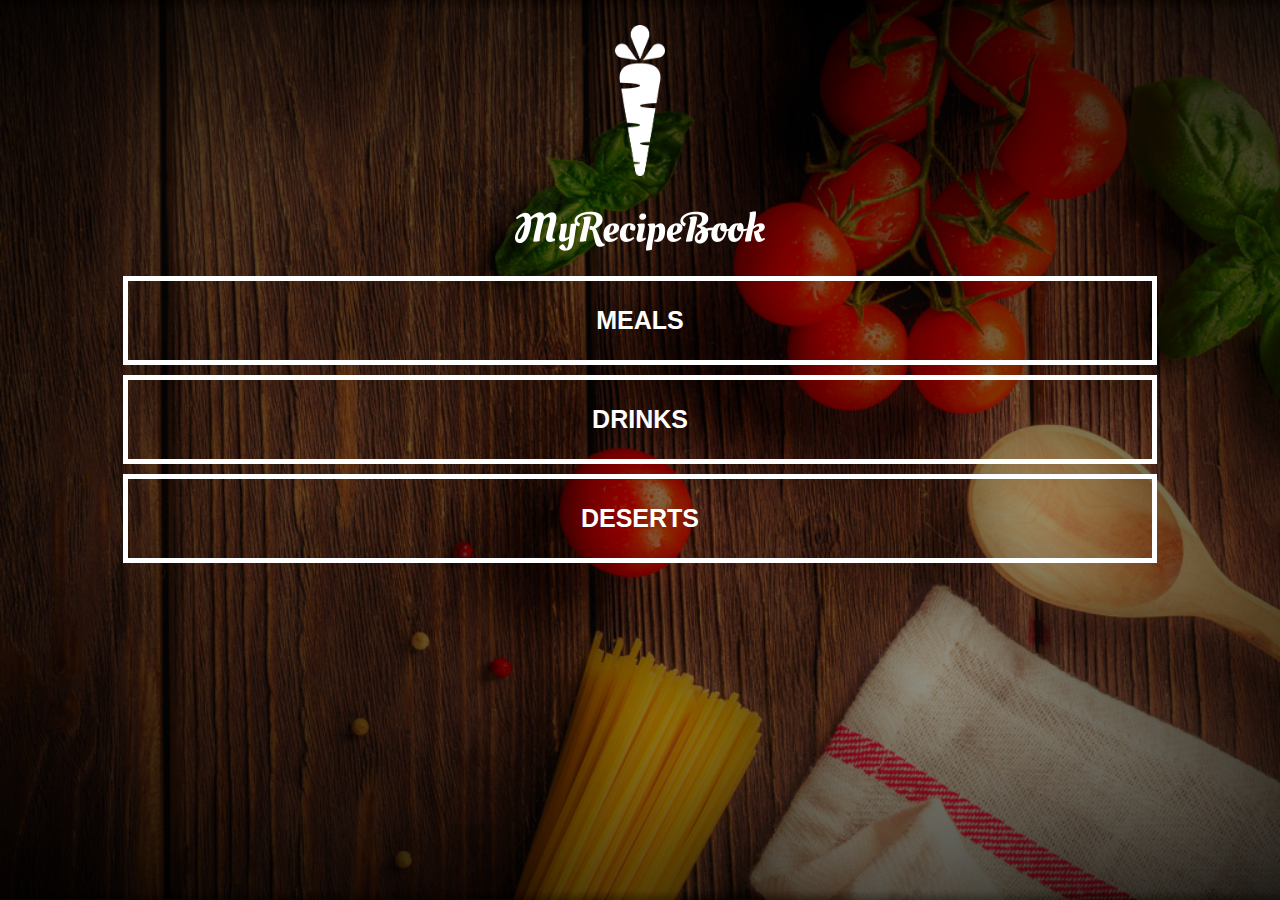
<file: index.html>
<!DOCTYPE html>
<html>
    <head>
        <title>my recipe book</title>
        <link rel="stylesheet" href="style.css">
    </head>
    <body class="body-home">
        <div id="Home">
            <img src="images/logo-img.png" id="home-logo-img">
            <img src="images/logo-text.png" id="home-logo-text">
            <div class="Home-Menu">
                <a href="meals.html" class="home-menu-item">
                    <p>meals</p>
                </a>

                <a href="drinks.html" class="home-menu-item">
                    <p>drinks</p>
                </a>

                <a href="deserts.html" class="home-menu-item">
                    <p>deserts</p>
                </a>
            </div>
        </div>
    </body>
</html>
</file>
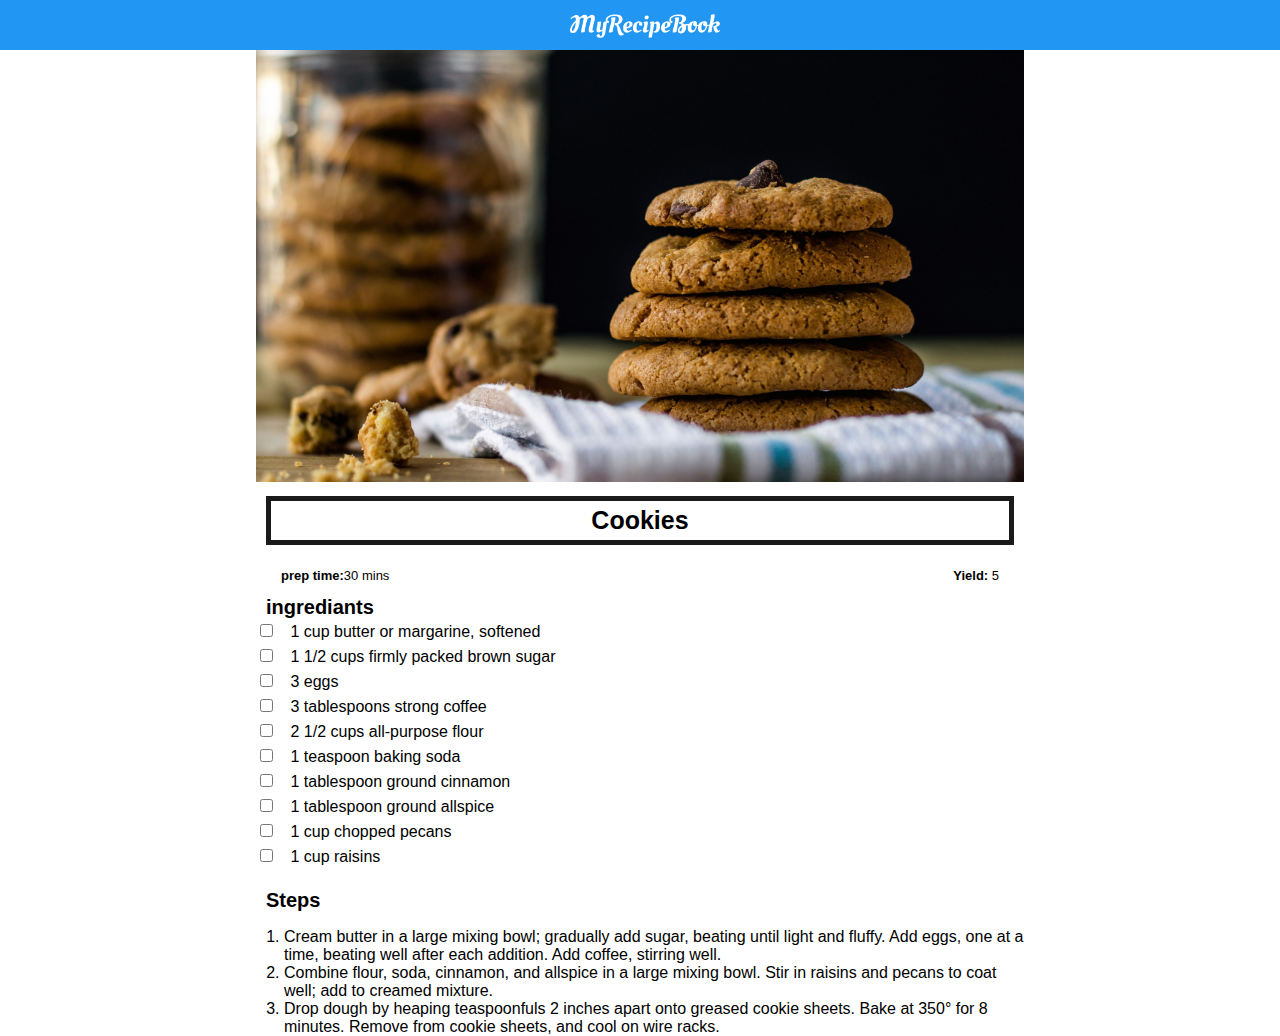
<file: cookies.html>
<!DOCTYPE html>
<html>
    <head>
        <title>my recipe book | Cookies</title>
        <link rel="stylesheet" href="style.css">
        <link rel="stylesheet" href="fontAwesome/css/all.css">
    </head>
    <body class="body-recipes">

        <div class="header">
            <a href="meals.html">
                <i class="fa-solid fa-arrow-left"></i>
            </a>
            <img src="images/logo-text.png">
        </div>
        <div id="recipe">

            <dic class="recipe-details">
                <img src="images/cookies.png">
                <h1>Cookies</h1>

                <div class="recipe-details-info">
                    <p><b>prep time:</b>30 mins</p>
                    <p style="float: right;"><b>Yield: </b>5</p>
                </div>

                <div class="recipe-details-ingrediants">
                    <h2>ingrediants</h2>

                    <input id="check-01" type="checkbox">
                    <label for="check-01">1 cup butter or margarine, softened</label>
                    <br>
                    <input id="check-02" type="checkbox">
                    <label for="check-02">1 1/2 cups firmly packed brown sugar</label>
                    <br>
                    <input id="check-03" type="checkbox">
                    <label for="check-03">3 eggs</label>
                    <br>
                    <input id="check-04" type="checkbox">
                    <label for="check-04">3 tablespoons strong coffee</label>
                    <br>
                    <input id="check-05" type="checkbox">
                    <label for="check-05">2 1/2 cups all-purpose flour</label>
                    <br>
                    <input id="check-06" type="checkbox">
                    <label for="check-06">1 teaspoon baking soda</label>
                    <br>
                    <input id="check-07" type="checkbox">
                    <label for="check-07">1 tablespoon ground cinnamon</label>
                    <br>
                    <input id="check-08" type="checkbox">
                    <label for="check-08">1 tablespoon ground allspice</label>
                    <br>
                    <input id="check-09" type="checkbox">
                    <label for="check-09">1 cup chopped pecans</label>
                    <br>
                    <input id="check-10" type="checkbox">
                    <label for="check-10">1 cup raisins</label><br>
                    
                </div>

                <div class="recipe-details-steps">
                    <h2>Steps</h2>

                    <ol>
                        <li>Cream butter in a large mixing bowl; gradually add sugar, beating until light and fluffy. Add eggs, one at a time, beating well after each addition. Add coffee, stirring well. </il>
                        <li>Combine flour, soda, cinnamon, and allspice in a large mixing bowl. Stir in raisins and pecans to coat well; add to creamed mixture. </li>
                        <li>Drop dough by heaping teaspoonfuls 2 inches apart onto greased cookie sheets. Bake at 350° for 8 minutes. Remove from cookie sheets, and cool on wire racks.</li>
                    </ol>
                </div>
            </div>

        </div>
    </body>
</html>
</file>
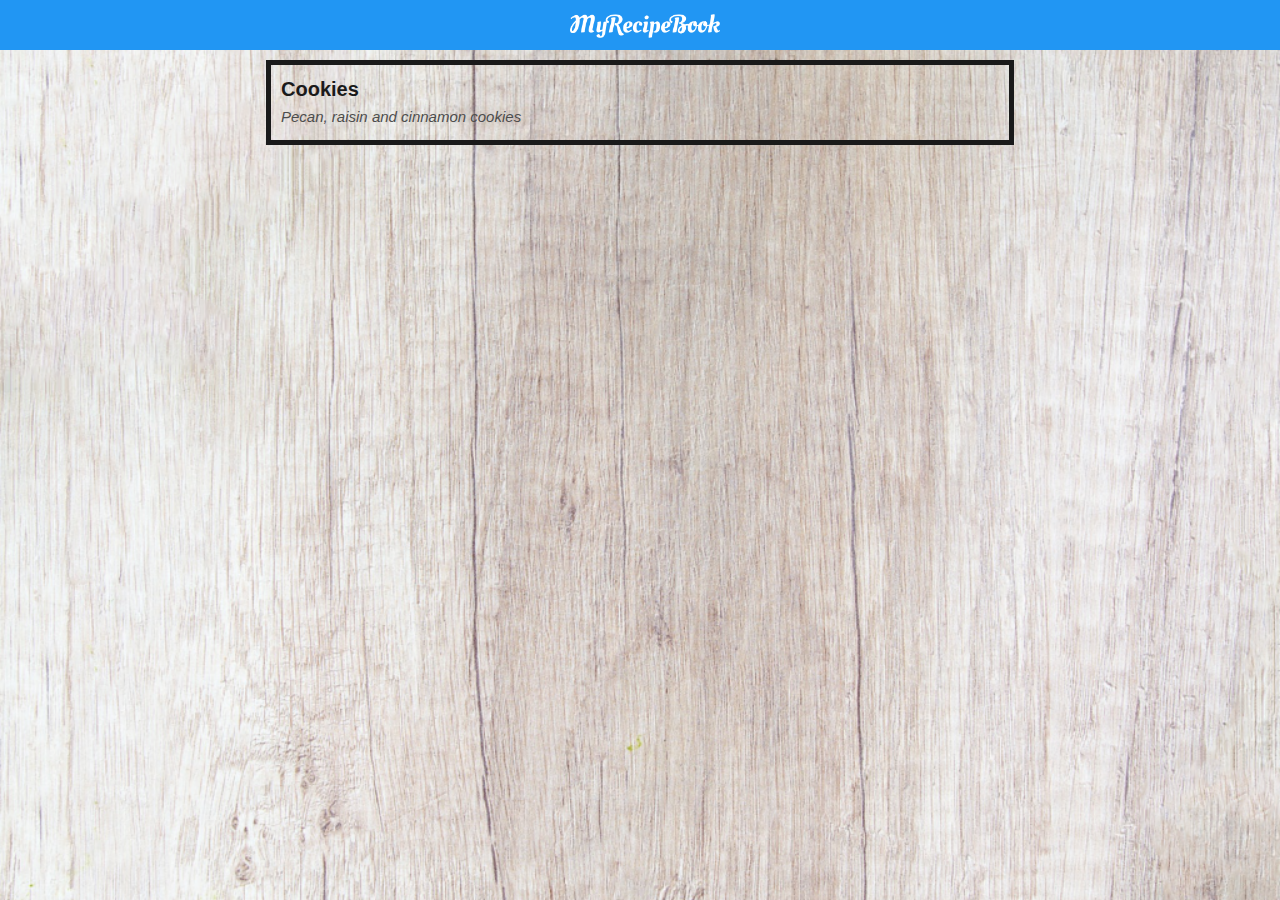
<file: deserts.html>
<!DOCTYPE html>
<html>
    <head>
        <title>my recipe book | deserts</title>
        <link rel="stylesheet" href="style.css">
        <link rel="stylesheet" href="fontAwesome/css/all.css">
    </head>
    <body class="body-meals">

        <div class="header">
            <a href="index.html">
                <i class="fa-solid fa-arrow-left"></i>
            </a>
            <img src="images/logo-text.png">
        </div>
        <div id="meals">
            <div class="meals-list">
                <a href="cookies.html">
                    <div class="meals-list-items">
                        <h1>Cookies<i class="fa-solid-900"></i></h1>
                        <p>Pecan, raisin and cinnamon cookies</p>

                    </div>
                </a>
            </div>
            
        </div>
    </body>
</html>
</file>
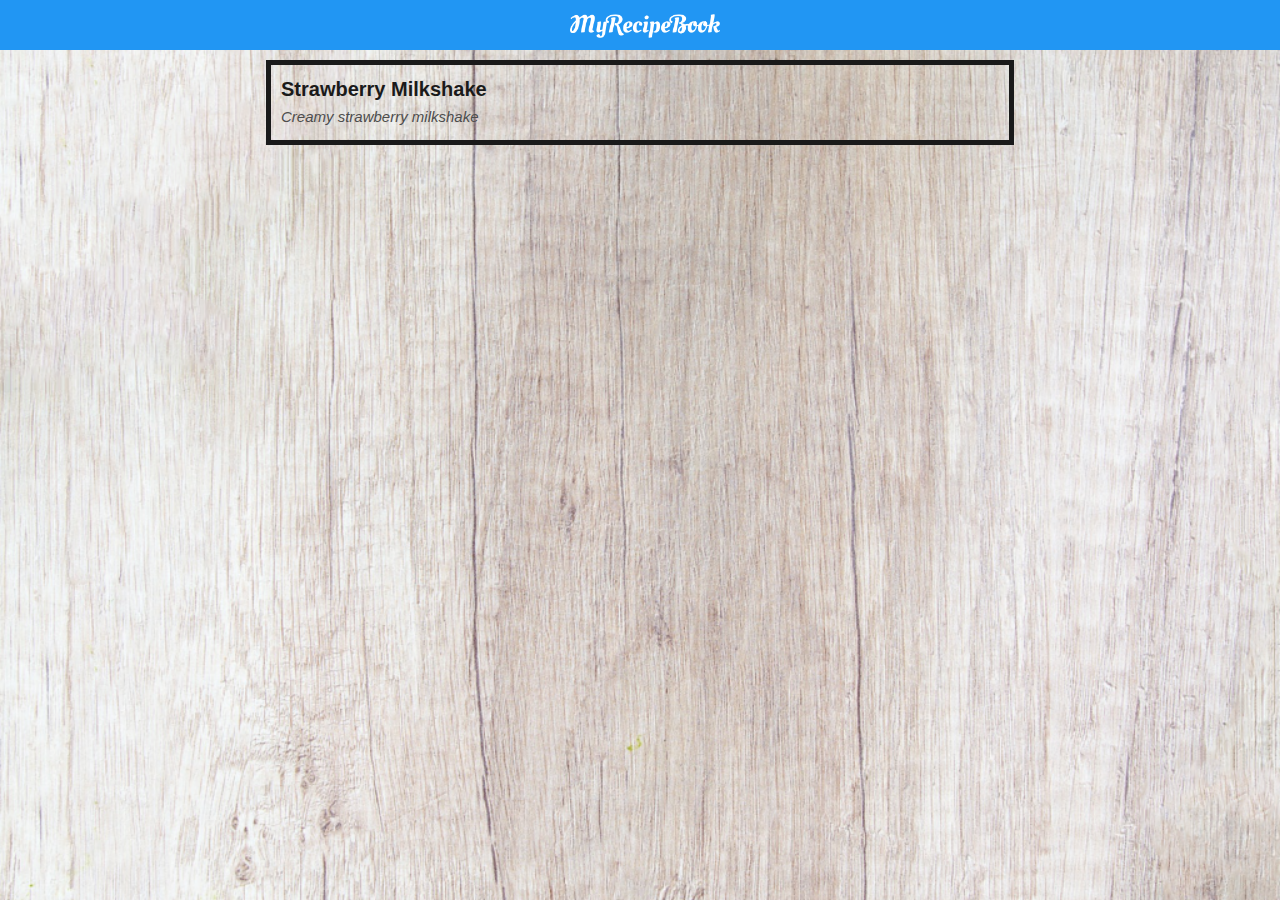
<file: drinks.html>
<!DOCTYPE html>
<html>
    <head>
        <title>my recipe book | drinks</title>
        <link rel="stylesheet" href="style.css">
        <link rel="stylesheet" href="fontAwesome/css/all.css">
    </head>
    <body class="body-meals">

        <div class="header">
            <a href="index.html">
                <i class="fa-solid fa-arrow-left"></i>
            </a>
            <img src="images/logo-text.png">
        </div>
        <div id="meals">
            <div class="meals-list">
                <a href="strawberry.html">
                    <div class="meals-list-items">
                        <h1>Strawberry Milkshake<i class="fa-solid fa-chevron-right"></i></h1>
                        <p>Creamy strawberry milkshake</p>

                    </div>
                </a>
            </div>
            
        </div>
    </body>
</html>
</file>
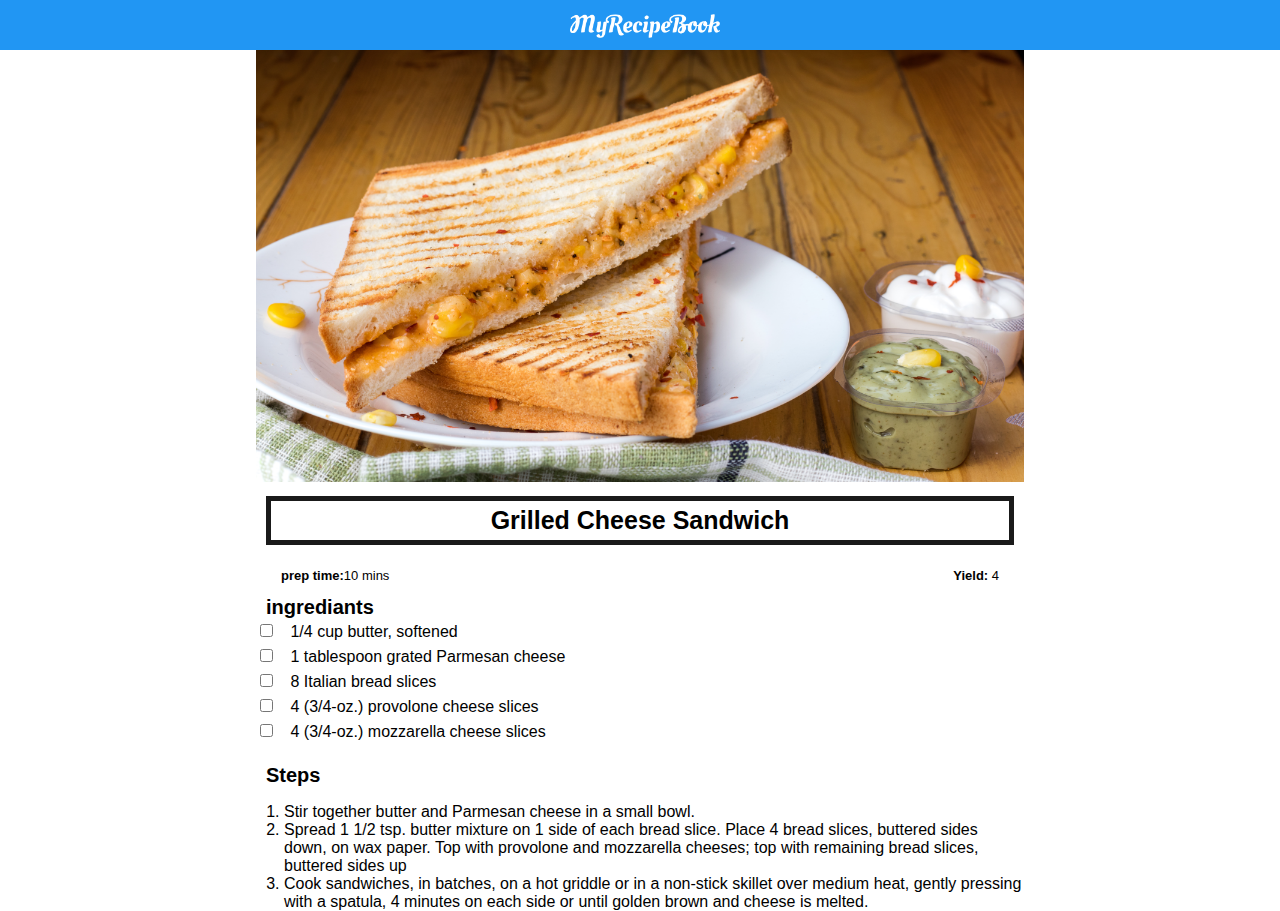
<file: grilled-cheese.html>
<!DOCTYPE html>
<html>
    <head>
        <title>my recipe book | grilled cheese</title>
        <link rel="stylesheet" href="style.css">
        <link rel="stylesheet" href="fontAwesome/css/all.css">
    </head>
    <body class="body-recipes">

        <div class="header">
            <a href="meals.html">
                <i class="fa-solid fa-arrow-left"></i>
            </a>
            <img src="images/logo-text.png">
        </div>
        <div id="recipe">

            <dic class="recipe-details">
                <img src="images/grilledCheese.png">
                <h1>Grilled Cheese Sandwich</h1>

                <div class="recipe-details-info">
                    <p><b>prep time:</b>10 mins</p>
                    <p style="float: right;"><b>Yield: </b>4</p>
                </div>

                <div class="recipe-details-ingrediants">
                    <h2>ingrediants</h2>

                    <input id="check-01" type="checkbox">
                    <label for="check-01">1/4 cup butter, softened</label>
                    <br>
                    <input id="check-02" type="checkbox">
                    <label for="check-02">1 tablespoon grated Parmesan cheese</label>
                    <br>
                    <input id="check-03" type="checkbox">
                    <label for="check-03">8 Italian bread slices</label>
                    <br>
                    <input id="check-04" type="checkbox">
                    <label for="check-04">4 (3/4-oz.) provolone cheese slices</label>
                    <br>
                    <input id="check-05" type="checkbox">
                    <label for="check-05">4 (3/4-oz.) mozzarella cheese slices</label>
                </div>

                <div class="recipe-details-steps">
                    <h2>Steps</h2>

                    <ol>
                        <li> Stir together butter and Parmesan cheese in a small bowl.</li>
                        <li>Spread 1 1/2 tsp. butter mixture on 1 side of each bread slice. Place 4 bread slices, buttered sides down, on wax paper. Top with provolone and mozzarella cheeses; top with remaining bread slices, buttered sides up</li>
                        <li>Cook sandwiches, in batches, on a hot griddle or in a non-stick skillet over medium heat, gently pressing with a spatula, 4 minutes on each side or until golden brown and cheese is melted.</li>
                    </ol>
                </div>
            </div>

        </div>
    </body>
</html>
</file>
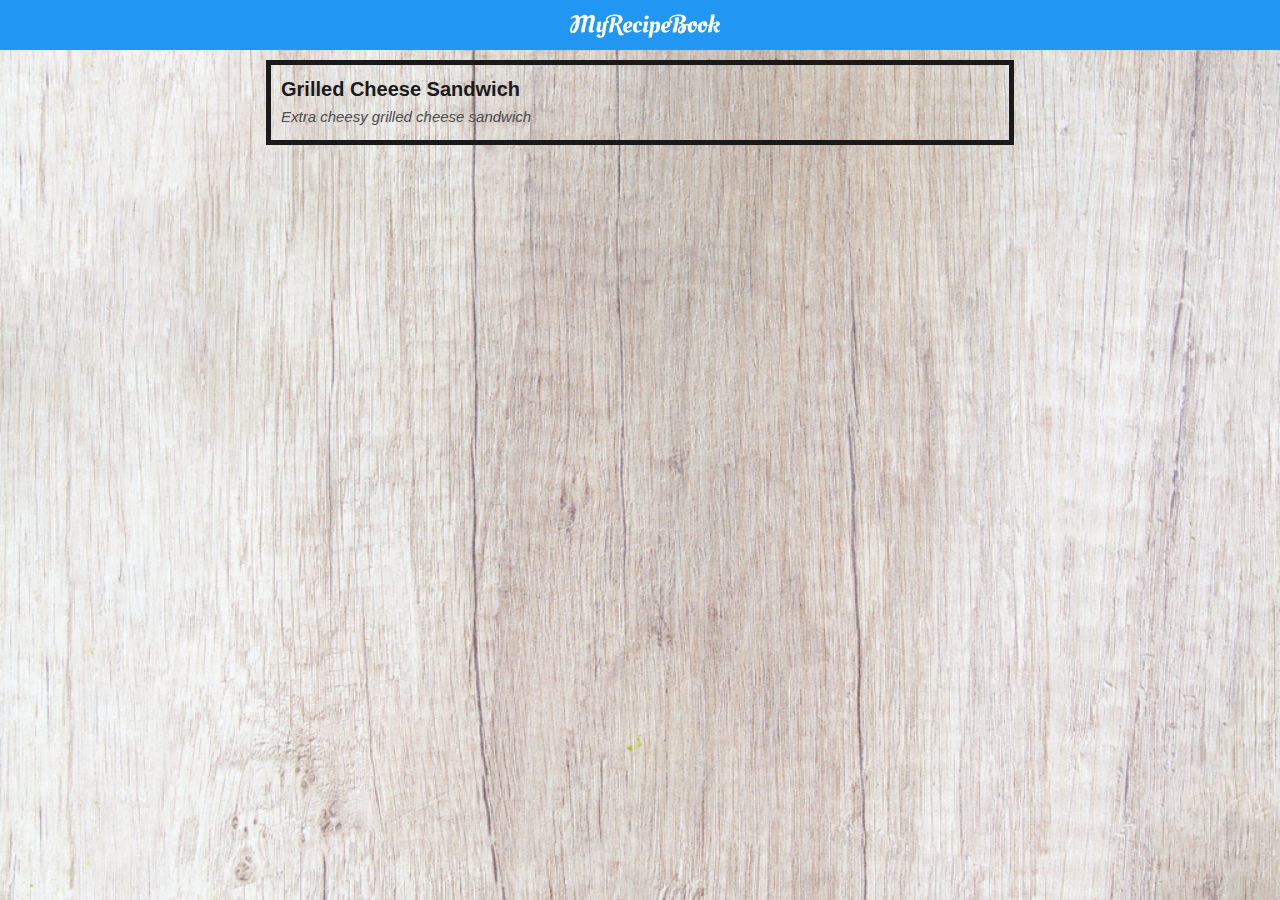
<file: meals.html>
<!DOCTYPE html>
<html>
    <head>
        <title>my recipe book | meals</title>
        <link rel="stylesheet" href="style.css">
        <link rel="stylesheet" href="fontAwesome/css/all.css">
    </head>
    <body class="body-meals">

        <div class="header">
            <a href="index.html">
                <i class="fa-solid fa-arrow-left"></i>
            </a>
            <img src="images/logo-text.png">
        </div>
        <div id="meals">
            <div class="meals-list">
                <a href="grilled-cheese.html">
                    <div class="meals-list-items">
                        <h1>Grilled Cheese Sandwich<i class="fa-solid fa-chevron-right"></i></h1>
                        <p>Extra cheesy grilled cheese sandwich</p>

                    </div>
                </a>
            </div>
            
        </div>
    </body>
</html>
</file>
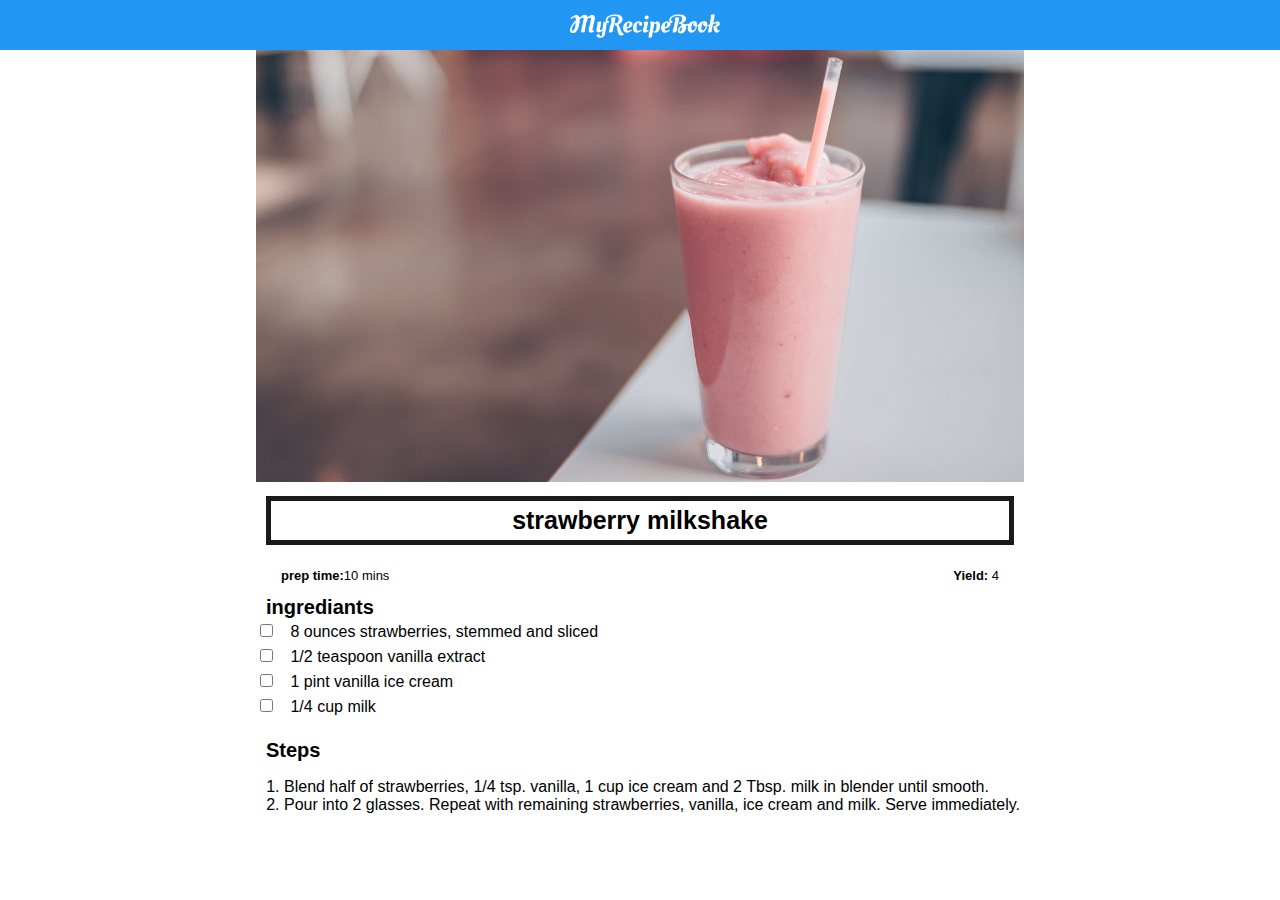
<file: strawberry.html>
<!DOCTYPE html>
<html>
    <head>
        <title>my recipe book | strawberry milkshake</title>
        <link rel="stylesheet" href="style.css">
        <link rel="stylesheet" href="fontAwesome/css/all.css">
    </head>
    <body class="body-recipes">

        <div class="header">
            <a href="meals.html">
                <i class="fa-solid fa-arrow-left"></i>
            </a>
            <img src="images/logo-text.png">
        </div>
        <div id="recipe">

            <dic class="recipe-details">
                <img src="images/strawberryMilkshake.png">
                <h1>strawberry milkshake</h1>

                <div class="recipe-details-info">
                    <p><b>prep time:</b>10 mins</p>
                    <p style="float: right;"><b>Yield: </b>4</p>
                </div>

                <div class="recipe-details-ingrediants">
                    <h2>ingrediants</h2>

                    <input id="check-01" type="checkbox">
                    <label for="check-01">8 ounces strawberries, stemmed and sliced</label>
                    <br>
                    <input id="check-02" type="checkbox">
                    <label for="check-02">1/2 teaspoon vanilla extract</label>
                    <br>
                    <input id="check-03" type="checkbox">
                    <label for="check-03">1 pint vanilla ice cream</label>
                    <br>
                    <input id="check-04" type="checkbox">
                    <label for="check-04">1/4 cup milk</label>
                </div>

                <div class="recipe-details-steps">
                    <h2>Steps</h2>

                    <ol>
                        <li>	Blend half of strawberries, 1/4 tsp. vanilla, 1 cup ice cream and 2 Tbsp. milk in blender until smooth. </li>
                        <li>	Pour into 2 glasses. Repeat with remaining strawberries, vanilla, ice cream and milk. Serve immediately.</li>
                    </ol>
                </div>
            </div>

        </div>
    </body>
</html>
</file>
<file: style.css>
html{
    height: 100%;
}
body{
    font-family: sans-serif;
    margin: 0;
    padding: 0;

    height: 100%;
}
.body-home{
    background-image: url(images/background-01-port.png);
    background-position: center;
    background-attachment: fixed;
    background-repeat: no-repeat;
    background-size: cover;
}
.body-meals{
    background-image: url(images/background-02-port.png);
    background-position: center;
    background-attachment: fixed;
    background-repeat: no-repeat;
    background-size: cover;
}
/*************************************** HEADER *******************************/
.header{
    background-color: #2196f3;
    width: 100%;
    height: 50px;
    top: 0;

    position: fixed;
    overflow: hidden;
    text-align: center;
}
.header i{
    float: left;
    padding: 17px 0px 0px 17px;
    color: #ffffff;
}
.header img{
    width: 150px;
    padding-top: 14px;
    padding-right: 20px;
}
/*************************************** HOME PAGE *******************************/



#home-logo-img{
    width: 50px;
    display: block;
    margin: auto;
    padding: 25px 10px 10px 10px;
}

#home-logo-text{
    width: auto;
    display: block;
    margin: auto;
    padding: 25px;
}

/****************** HOME PAGE MENU **********************/
.home-menu-item{
    text-decoration: none;
    text-transform: uppercase;

    color: white;
    font-size: 25px;
    font-weight: bold;
    text-align: center;
    border: 5px solid white;

    display: block;
    margin: auto;
    margin-bottom: 10px;
    width: 80%;
}

/****************** MEALS PAGE MENU **********************/

#meals {
    padding-top: 50px;
}
.meals-list a{
    text-decoration: none;
}
.meals-list-items{
    border: 5px solid #1a1a1a;
    margin: 10px;
}
.meals-list-items h1{
    font-weight: bold;
    font-size: 20px;
    color: #1a1a1a;
    padding-left: 10px;
}
.meals-list-items i{
    float: right;
    color: #1a1a1a;
    padding-right: 20px;
}
.meals-list-items p{
    font-size: 15px;
    font-style: italic;
    color: #4d4d4d;
    margin-top: -7px;
    padding-left: 10px;
}

/**************** RECIPE DETAILS **********************/
.recipe-details img{
    width: 100%
}
.recipe-details h1{
    font-size: 25px;
    text-align: center;
    border: 5px solid #1a1a1a;
    margin: 10px;
    padding: 5px;
}

.recipe-details h2 {
    font-size: 20px;
    text-align: left;
    margin: 0;
    margin-left: 10px;
}
#recipe {
    padding-top: 50px;
}
.recipe-details-info{
    margin-left: 25px;
    margin-right: 25px;
}
.recipe-details-info p{
    font-size: 13px;
   display: inline-block;
}
.recipe-details-ingrediants label {
    line-height: 25px;
    margin-left: 10px;
}

.recipe-details-steps {
    padding-top: 20px;
}
.recipe-details-steps ol{
    padding-left: 28px;
}


@media only screen and (min-width: 600px) {
    #meals {
        width: 80%;
        margin: auto;
    }
    #recipe {
        width: 80%;
        margin: auto;
    }
}
@media only screen and (min-width: 1000px) {
    #meals {
        width: 60%;
        margin: auto;
    }
    #recipe {
        width: 60%;
        margin: auto;
    }
}
@media only screen and (min-width: 1500px) {
    #meals {
        width: 40%;
        margin: auto;
    }
    #recipe {
        width: 40%;
        margin: auto;
    }
}
@media only screen and (min-width: 720px) {
    .body-home {
        background-image: url('images/background-01-land.png');
    }
    .body-meals {
        background-image: url('images/background-02-land.png');
    }
}
</file>
